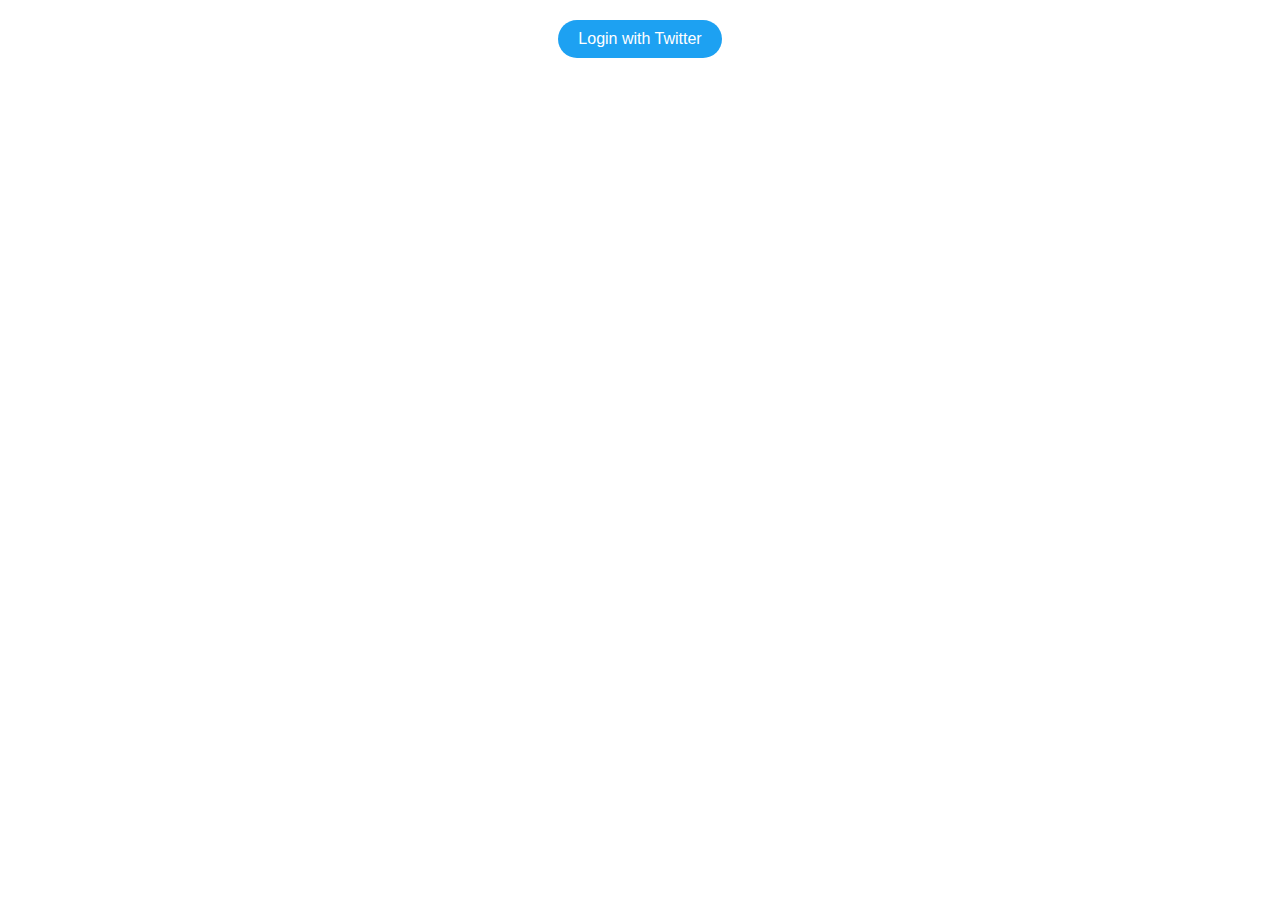
<file: Button/index.html>
<!DOCTYPE html>
<html lang="en">
<head>
    <meta charset="UTF-8">
    <meta name="viewport" content="width=device-width, initial-scale=1.0">
    <title>Twitter Login Button</title>
    <link rel="stylesheet" href="styles.css">
</head>
<body>
    <div class="container">
        <button class="twitter-btn">Login with Twitter</button>
    </div>
</body>
</html>
</file>
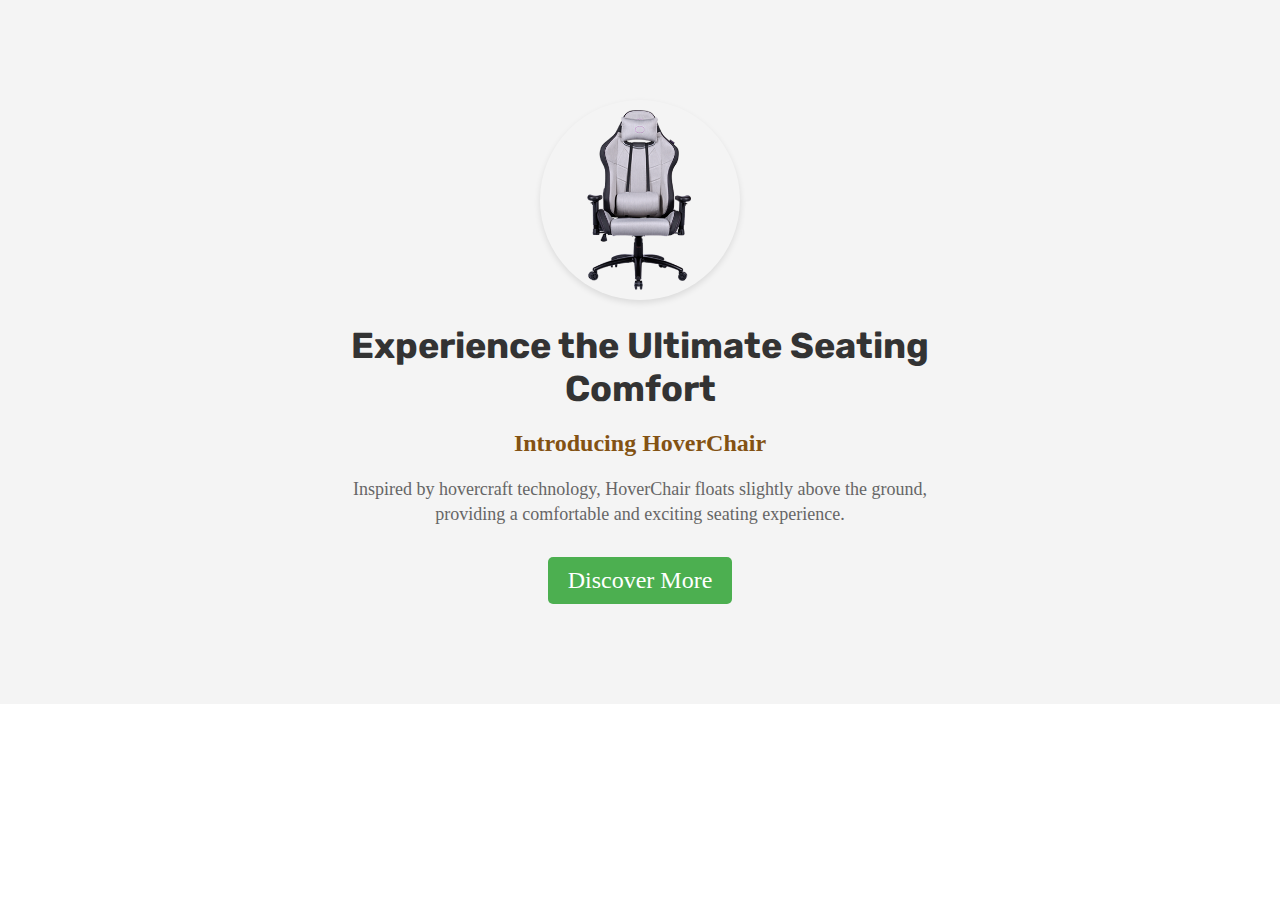
<file: Homepage/index.html>
<!DOCTYPE html>
<html lang="en">
<head>
    <meta charset="UTF-8">
    <meta name="viewport" content="width=device-width, initial-scale=1.0">
    <title>HoverChair - The Ultimate Seating Experience</title>
    <link rel="stylesheet" href="styles.css">
    <link rel="preconnect" href="https://fonts.gstatic.com">
    <link href="https://fonts.googleapis.com/css2?family=Rubik&display=swap" rel="stylesheet">
</head>
<body>
    <header class="hero-section">
        <div class="hero-content">
            <img src="hover.png" alt="HoverChair" class="logo">
            <h1 class="main-heading">Experience the Ultimate Seating Comfort</h1>
            <h2 class="sub-heading">Introducing HoverChair</h2>
            <p class="description">Inspired by hovercraft technology, HoverChair floats slightly above the ground, providing a comfortable and exciting seating experience.</p>
            <a href="#" class="cta-button">Discover More</a>
        </div>
    </header>
</body>
</html>
</file>
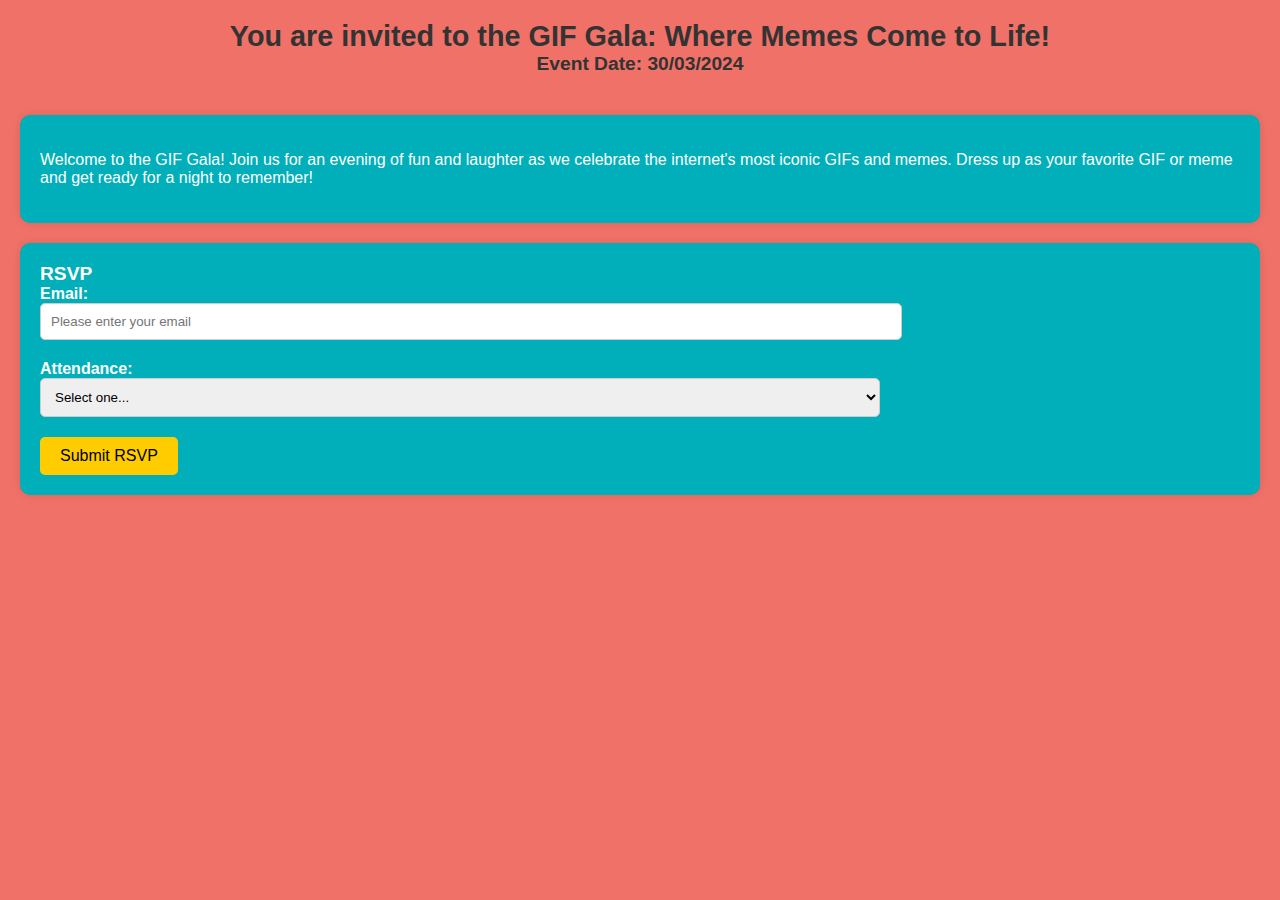
<file: InteractiveEventInvite/index.html>
<!DOCTYPE html>
<html lang="en">
<head>
    <meta charset="UTF-8">
    <meta name="viewport" content="width=device-width, initial-scale=1.0">
    <title>GIF Gala RSVP</title>
    <link rel="stylesheet" href="styles.css">
</head>
<body>
    <header>
        <h1>You are invited to the GIF Gala: Where Memes Come to Life!</h1>
        <h2>Event Date: 30/03/2024</h2>
    </header>
    <main>
        <section class="description">
            <p>Welcome to the GIF Gala! Join us for an evening of fun and laughter as we celebrate the internet's most iconic GIFs and memes. Dress up as your favorite GIF or meme and get ready for a night to remember!</p>
        </section>
        <section class="rsvp-form">
            <h2>RSVP</h2>
            <form id="rsvpForm">
                <div class="form-group">
                    <label for="email">Email:</label>
                    <input type="email" id="email" name="email" placeholder="Please enter your email" required>
                </div>
                <div class="form-group">
                    <label for="attendance">Attendance:</label>
                    <select id="attendance" name="attendance" required>
                        <option value="">Select one...</option>
                        <option value="yes">Yes, I'll be there!</option>
                        <option value="no">No, I can't make it.</option>
                    </select>
                </div>
                <button type="submit">Submit RSVP</button>
            </form>
            <div id="confirmationMessage"></div>
        </section>
    </main>
    <script src="script.js"></script>
</body>
</html>
</file>
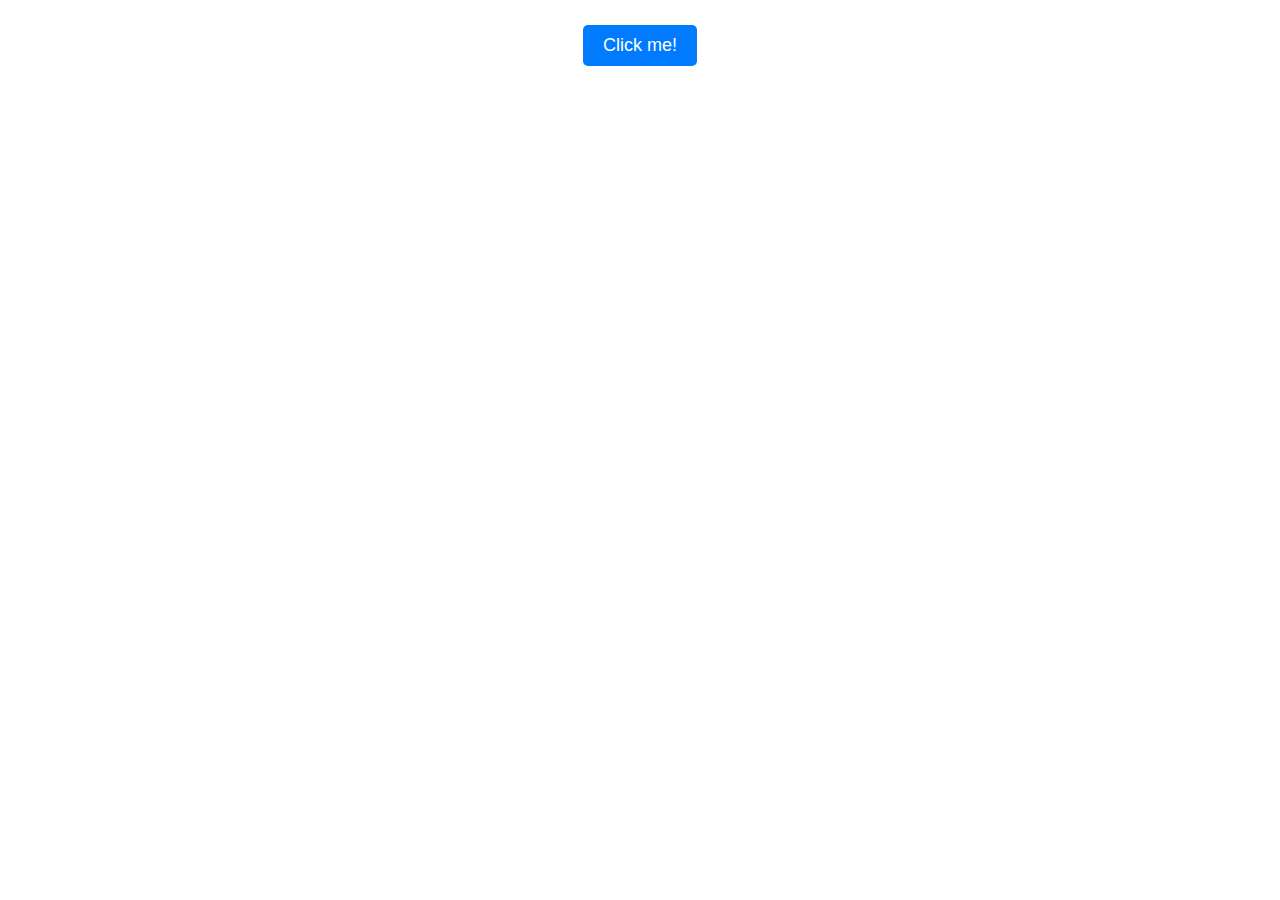
<file: JavaScript/index.html>
<!DOCTYPE html>
<html lang="en">
<head>
    <meta charset="UTF-8">
    <meta name="viewport" content="width=device-width, initial-scale=1.0">
    <title>Button Click Example</title>
    <!-- Linking the CSS file -->
    <link rel="stylesheet" href="styles.css">
</head>
<body>
    <!-- This is the button element -->
    <button id="welcomeButton">Click me!</button>

    <!-- This is the container for displaying the message -->
    <div id="firstname"></div>

    <!-- Linking the JavaScript file -->
    <script src="script.js"></script>
</body>
</html>
</file>
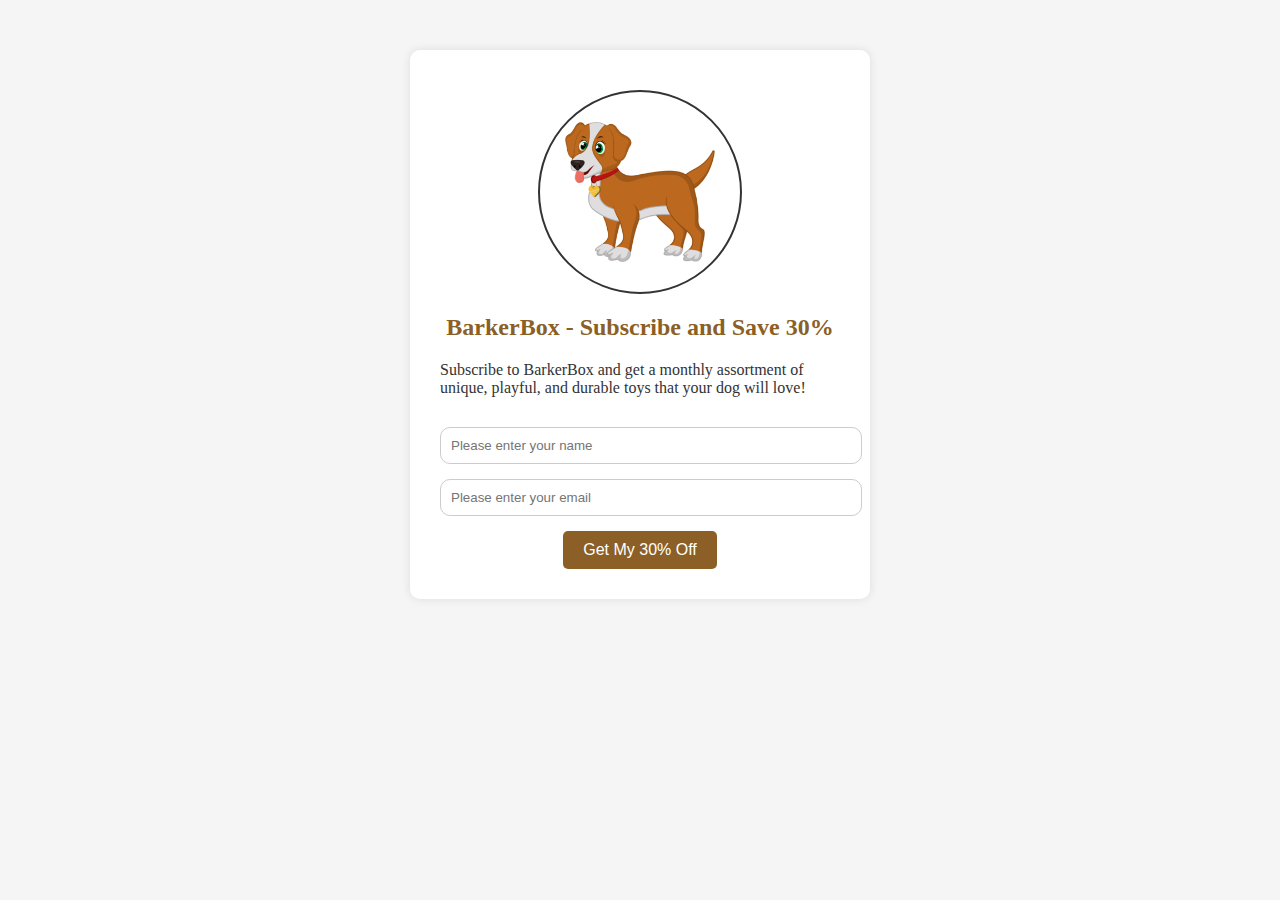
<file: Subscription/index.html>
<!DOCTYPE html>
<html lang="en">
<head>
    <meta charset="UTF-8">
    <meta name="viewport" content="width=device-width, initial-scale=1.0">
    <title>BarkerBox Subscription</title>
    <link rel="stylesheet" href="styles.css">
</head>
<body>
    <div class="container">
        <img src="dog.png" alt="Happy Dog" class="featured-img">
        <h1 class="heading">BarkerBox - Subscribe and Save 30%</h1>
        <p class="description">Subscribe to BarkerBox and get a monthly assortment of unique, playful, and durable toys that your dog will love!</p>
        <form action="#" method="POST" class="subscription-form">
            <input type="text" id="name" name="name" placeholder="Please enter your name" required>
            <input type="email" id="email" name="email" placeholder="Please enter your email" required>
            <button type="submit" class="submit-btn">Get My 30% Off</button>
        </form>
    </div>
</body>
</html>
</file>
<file: InteractiveEventInvite/styles.css>
/* General styles */
body {
    font-family: Arial, sans-serif;
    margin: 0;
    padding: 0;
    background-color: #f07167;
    color: #333;
}

header {
    background-color: #f07167;
    text-align: center;
    padding: 20px;
}

h1 {
    margin: 0;
    font-size: 1.8rem;
}

h2 {
    margin: 0;
    font-size: 1.2rem;
}

main {
    padding: 20px;
}

.description {
    background-color: #00afb9;
    padding: 20px;
    border-radius: 10px;
    box-shadow: 0 0 10px rgba(0, 0, 0, 0.1);
    margin-bottom: 20px;
    color: #fff;
}

/* RSVP form styles */
.rsvp-form {
    background-color: #00afb9;
    padding: 20px;
    border-radius: 10px;
    box-shadow: 0 0 10px rgba(0, 0, 0, 0.1);
    color: #fff;
}

.form-group {
    margin-bottom: 15px;
}

label {
    display: block;
    font-weight: bold;
}

input[type="email"],
select {
    width: 70%;
    padding: 10px;
    border-radius: 5px;
    border: 1px solid #ccc;
    margin-bottom: 5px;
}

button[type="submit"] {
    background-color: #ffcc00;
    color: black;
    border: none;
    padding: 10px 20px;
    border-radius: 5px;
    cursor: pointer;
    font-size: 1rem;
}

/* Confirmation message styles */
#confirmationMessage {
    display: none;
    margin-top: 20px;
    padding: 10px;
    border-radius: 5px;
}

.success {
    background-color: #d4edda;
    color: #155724;
}

.error {
    background-color: #f8d7da;
    color: #721c24;
}
</file>
<file: JavaScript/styles.css>
/* CSS for styling the button */
body {
    display: flex;
    justify-content: center;
    align-items: center;
    height: 10vh; /* Set the body height to full viewport height */
    margin: 0; /* Remove default margin */
}

button {
    padding: 10px 20px;
    font-size: 18px;
    background-color: #007bff;
    color: white;
    border: none;
    cursor: pointer;
    border-radius: 5px;
    transition: background-color 0.3s ease;
}

button:hover {
    background-color: #0056b3;
}

/* CSS for styling the message container */
/* #messageContainer {
    margin-top: 20px;
    font-size: 24px;
    color: #333;
} */

#firstname {
    margin-top: 20px;
    font-size: 24px;
    color: #333;
}
</file>
<file: Subscription/styles.css>
/* Body background color */
body {
    background-color: #f5f5f5; /* Light body background */
    padding-left: 25px;
    padding-right: 25px;
}

/* Container styles */
.container {
    max-width: 400px; /* Limit width of container */
    margin: 50px auto; /* Center align container */
    background-color: #fff; /* White background for the form container */
    padding: 30px; /* Padding around the content */
    border-radius: 10px; /* Rounded corners */
    box-shadow: 0 0 10px rgba(0, 0, 0, 0.1); /* Soft shadow */
}

.featured-img {
    width: 200px; /* Adjust image width */
    border-radius: 50%; /* Rounded corners */
    display: block;
    margin: 10px auto 20px; /* Horizontally center the image */
    border: 2px solid #333;
}

/* Heading styles */
.heading {
    font-size: 24px; /* Large font size */
    text-align: center;
    color: #8b5f25; /* Light brown color for heading */
    margin-bottom: 20px; /* Space below the heading */
}

/* Description paragraph styles */
.description {
    font-size: 16px; /* Normal font size */
    text-align: left;
    color: #333; /* Dark grey text color */
    margin-bottom: 30px; /* Space below the paragraph */
}

/* Form styles */
.subscription-form {
    text-align: center; /* Center align form elements */
}

/* Label styles */
label {
    display: block; /* Display labels as blocks */
    margin-bottom: 10px; /* Space below each label */
    font-size: 16px; /* Normal font size */
    color: #333; /* Dark grey text color */
}

/* Input field styles */
input[type="text"],
input[type="email"] {
    width: 100%; /* Full width input fields */
    padding: 10px; /* Padding inside the input fields */
    margin-bottom: 15px; /* Space below each input field */
    border: 1px solid #ccc; /* Grey border */
    border-radius: 10px; /* Rounded corners */
}

/* Button styles */
.submit-btn {
    background-color: #8b5f25; /* Light brown button color */
    color: #fff; /* White text color */
    padding: 10px 20px; /* Padding inside the button */
    border: none; /* Remove default border */
    border-radius: 5px; /* Rounded corners */
    font-size: 16px; /* Normal font size */
    cursor: pointer; /* Cursor style */
    transition: background-color 0.3s; /* Smooth transition on hover */
}

/* Hover effect on button */
.submit-btn:hover {
    background-color: #6e481c; /* Darker shade of brown on hover */
}
</file>
<file: Button/styles.css>
/* Reset default margin and padding */
* {
    margin: 0;
    padding: 0;
}

/* Horizontal centering */
.container {
    text-align: center;
    margin-top: 20px; /* Space above the button for visual separation */
}

/* Button styles */
.twitter-btn {
    background-color: #1DA1F2; /* Twitter blue */
    color: #fff; /* White text color */
    padding: 10px 20px; /* Padding inside the button */
    font-size: 16px; /* Font size */
    border-radius: 30px; /* Rounded corners */
    border: none; /* Remove default border */
    cursor: pointer; /* Cursor style */
    transition: background-color 0.3s; /* Smooth transition on hover */
}

/* Hover effect */
.twitter-btn:hover {
    background-color: #0d91e0; /* Darker shade of blue on hover */
}
</file>
<file: Homepage/styles.css>
/* Reset default margin and padding */
* {
    margin: 0;
    padding: 0;
}

/* Hero section styles */
.hero-section {
    background-color: #f4f4f4; /* Light grey background */
    padding: 100px 20px; /* Padding around the content */
    text-align: center; /* Center align the content */
}

/* Hero content styles */
.hero-content {
    max-width: 600px; /* Limit width of content */
    margin: 0 auto; /* Center align content */
}

/* Logo styles */
.logo {
    width: 200px; /* Adjust image width */
    height: 200px; /* Adjust image height */
    border-radius: 50%; /* Rounded corners */
    box-shadow: 0px 3px 6px rgba(0, 0, 0, 0.1); /* Soft shadow */
    margin-bottom: 20px; /* Space below the image */
}

/* Main heading styles */
.main-heading {
    font-family: 'Rubik', sans-serif; /* Apply 'Rubik' font to main heading */
    font-size: 36px; /* Large font size */
    color: #333; /* Dark grey text color */
    margin-bottom: 20px; /* Space below the heading */
}

/* Sub heading styles */
.sub-heading {
    font-size: 24px; /* Medium font size */
    color: #835213; /* Light grey text color */
    margin-bottom: 20px; /* Space below the subheading */
}

/* Description paragraph styles */
.description {
    font-size: 18px; /* Normal font size */
    color: #666; /* Light grey text color */
    line-height: 1.4;
    margin-bottom: 30px; /* Space below the paragraph */
}

/* Call to action button styles */
.cta-button {
    display: inline-block; /* Make the button inline */
    background-color: #4caf50; /* Green button color */
    color: #fff; /* White text color */
    text-decoration: none; /* Remove underline */
    padding: 10px 20px; /* Padding inside the button */
    border-radius: 5px; /* Rounded corners */
    font-size: 24px; /* Normal font size */
    transition: background-color 0.3s; /* Smooth transition on hover */
}

/* Hover effect on button */
.cta-button:hover {
    background-color: #45a049; /* Darker shade of green on hover */
}
</file>
